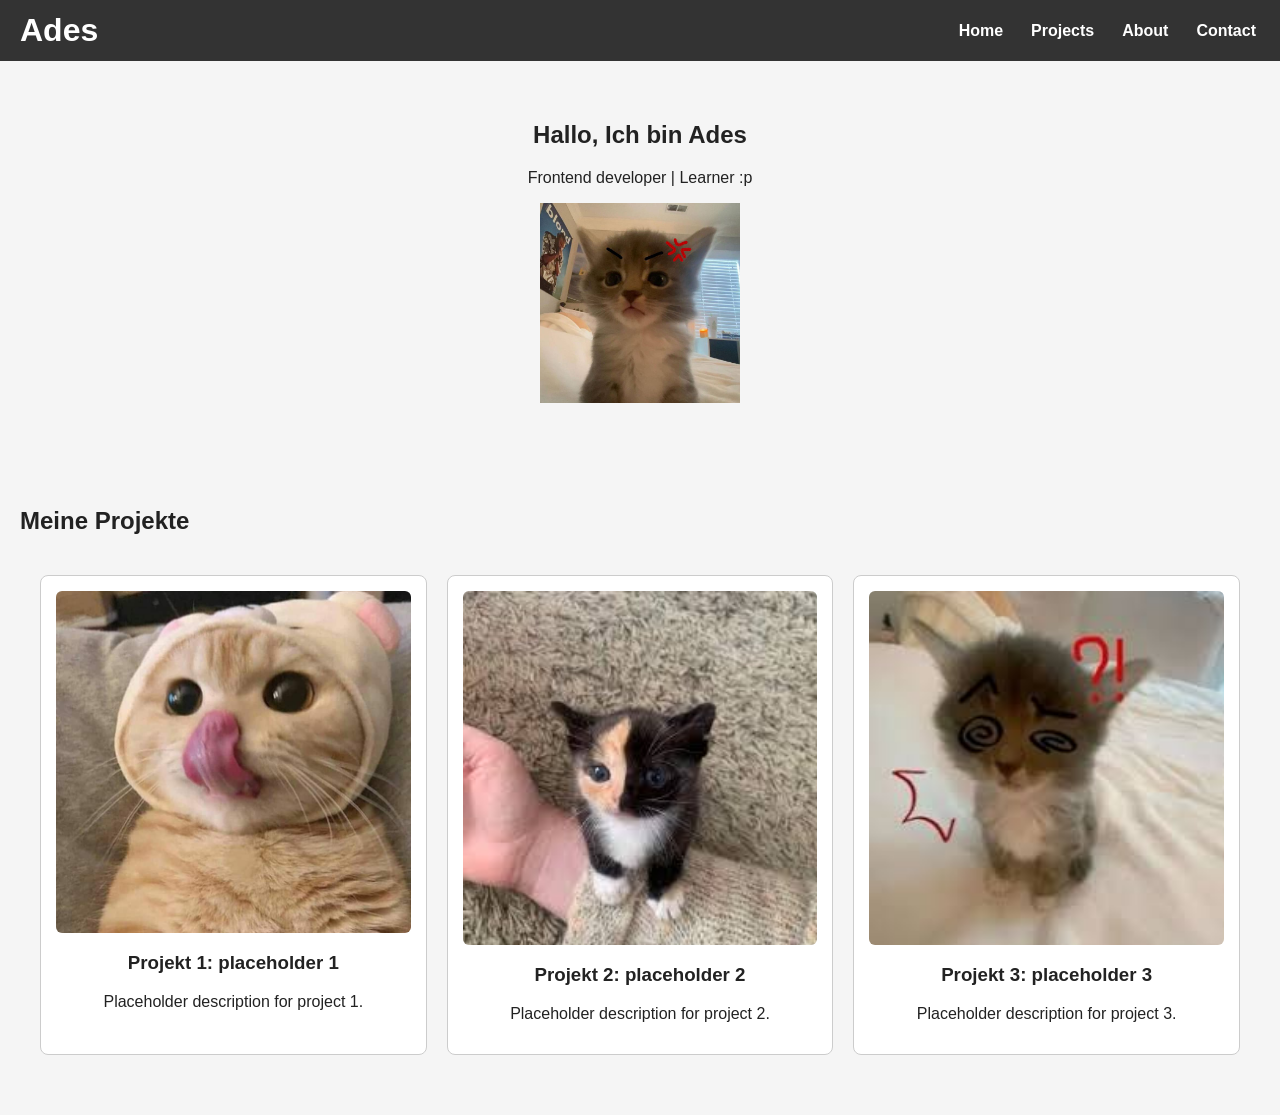
<file: index.html>
<!DOCTYPE html>
<html lang="en">
<head>
    <meta charset="UTF-8">
    <meta name="viewport" content="width=device-width, initial-scale=1.0">
    <title> Ades | Portfolio</title>
    <link rel="stylesheet" href="css/style.css">
</head>
<body>
    <header>
        <h1>Ades</h1>
        <div class="container">
            <nav>
                <ul>
                    <li><a href="index.html">Home</a></li>
                    <li><a href="projects.html">Projects</a></li>
                    <li><a href="about.html">About</a></li>
                    <li><a href="contact.html">Contact</a></li>
                </ul>
            </nav>
        </div>
    </header>
    <section id="hero">
        <h2>Hallo, Ich bin Ades</h2>
        <p>Frontend developer | Learner :p</p>
        <img src="assets/profile.jpg" alt="Ades pfp" width="200">
    </section>
    <section id="projects">
        <h2>Meine Projekte</h2>
        <div class="projects-container">    
            <div class="project-card">
                <img src="assets/project1.jpg" alt="Project 1 thumbnail">
                <h3>Projekt 1: placeholder 1</h3>
                <p>Placeholder description for project 1.</p>
            </div>
            <div class="project-card">
                <img src="assets/project2.jpg" alt="Project 2 thumbnail">
                <h3>Projekt 2: placeholder 2</h3>
                <p>Placeholder description for project 2.</p>
            </div>
            <div class="project-card">
                <img src="assets/project3.jpg" alt="Project 3 thumbnail">
                <h3>Projekt 3: placeholder 3</h3>
                <p>Placeholder description for project 3.</p>
            </div>
        </div>
    </section>

</body>
</html>
</file>
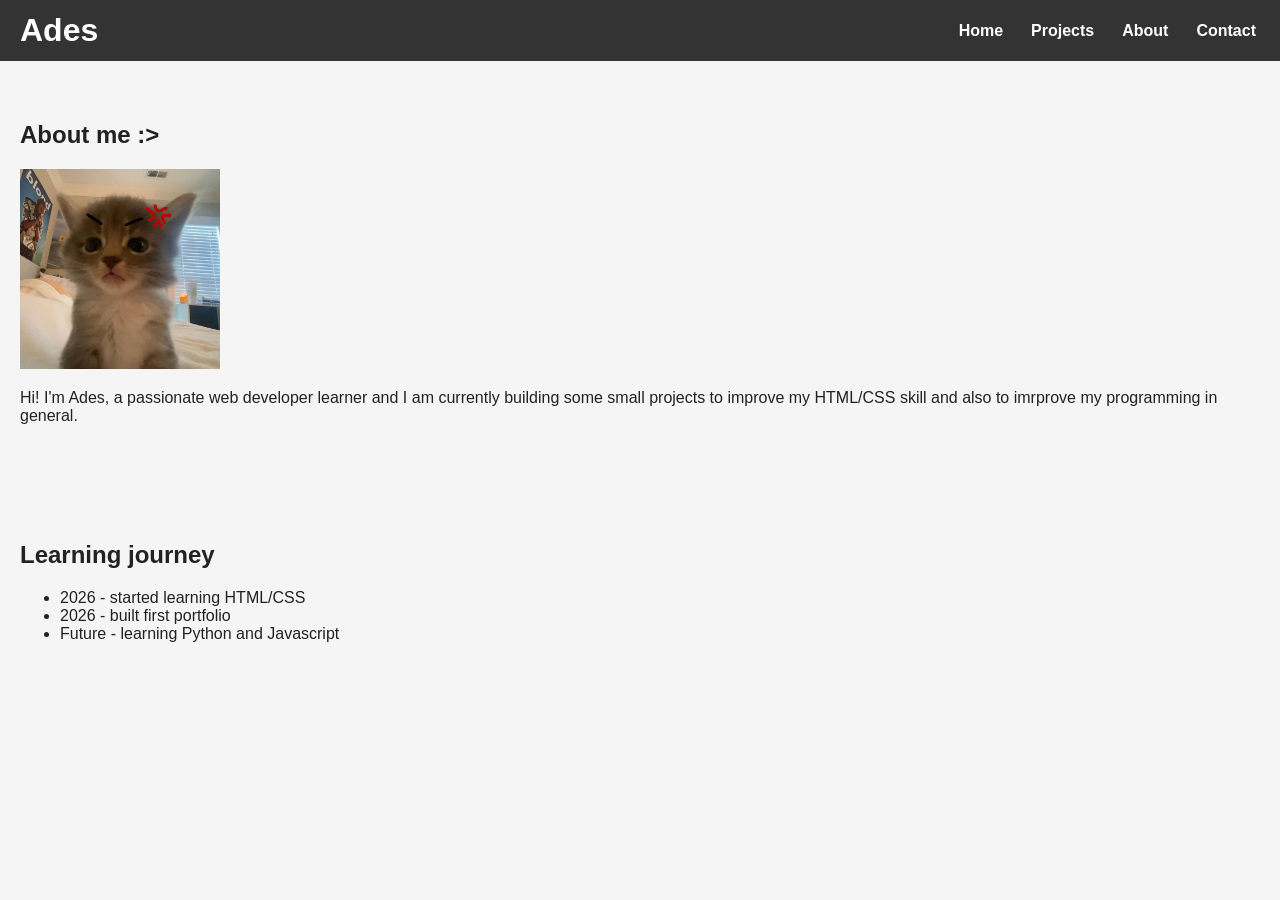
<file: about.html>
<!DOCTYPE html>
<html lang="en">
<head>
    <meta charset="UTF-8">
    <meta name="viewport" content="width=device-width, initial-scale=1.0">
    <title>About | Ades</title>
    <link rel="stylesheet" href="css/style.css">
</head>
<body>
    <header>
        <h1>Ades</h1>
        <div class="container">
            <nav>
                <ul>
                    <li><a href="index.html">Home</a></li>
                    <li><a href="projects.html">Projects</a></li>
                    <li><a href="about.html">About</a></li>
                    <li><a href="contact.html">Contact</a></li>
                </ul>
            </nav>
        </div>
    </header>
    <section id="about">
        <h2>About me :></h2>
        <img src="assets/profile.jpg" alt="Ades profile photo" width="200">
        <p>Hi! I'm Ades, a passionate web developer learner and I am currently building some small projects to improve my HTML/CSS skill and also to imrprove my programming in general.</p>
    </section>
    <section id="timeline">
        <h2>Learning journey</h2>
        <ul>
            <li>2026 - started learning HTML/CSS</li>
            <li>2026 - built first portfolio</li>
            <li>Future - learning Python and Javascript</li>
        </ul>
    </section>
    
</body>
</html>
</file>
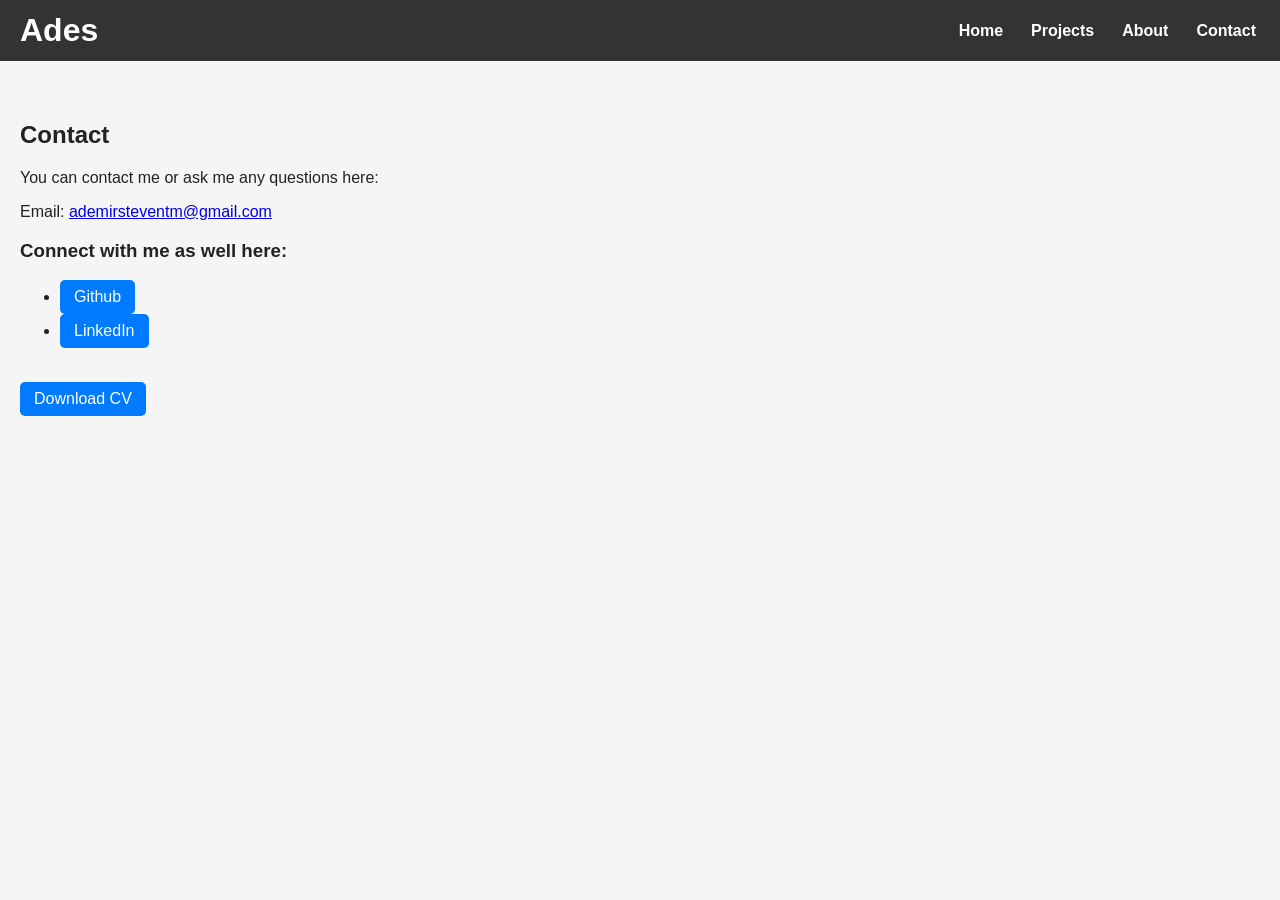
<file: contact.html>
<!DOCTYPE html>
<html lang="en">
<head>
    <meta charset="UTF-8">
    <meta name="viewport" content="width=device-width, initial-scale=1.0">
    <title>Contact | Ades</title>
    <link rel="stylesheet" href="css/style.css">
</head>
<body>
    <header>
        <h1>Ades</h1>
        <div class="container">
            <nav>
                <ul>
                    <li><a href="index.html">Home</a></li>
                    <li><a href="projects.html">Projects</a></li>
                    <li><a href="about.html">About</a></li>
                    <li><a href="contact.html">Contact</a></li>
                </ul>
            </nav>
        </div>
    </header>
    <section id="contact">
        <h2>Contact</h2>
        <p>You can contact me or ask me any questions here:</p>
        <p>Email: <a href="mailto:ademirsteventm@gmail.com">ademirsteventm@gmail.com</a></p>
        <h3>Connect with me as well here:</h3>
        <ul>
            <li><a href="https://github.com/d34thwish" class="button">Github</a></li>
            <li><a href="https://www.linkedin.com" class="button">LinkedIn</a></li>
        </ul>
        <br>
        <a href="assets/cv.pdf" download class="button">Download CV</a>
    </section>
    
</body>
</html>
</file>
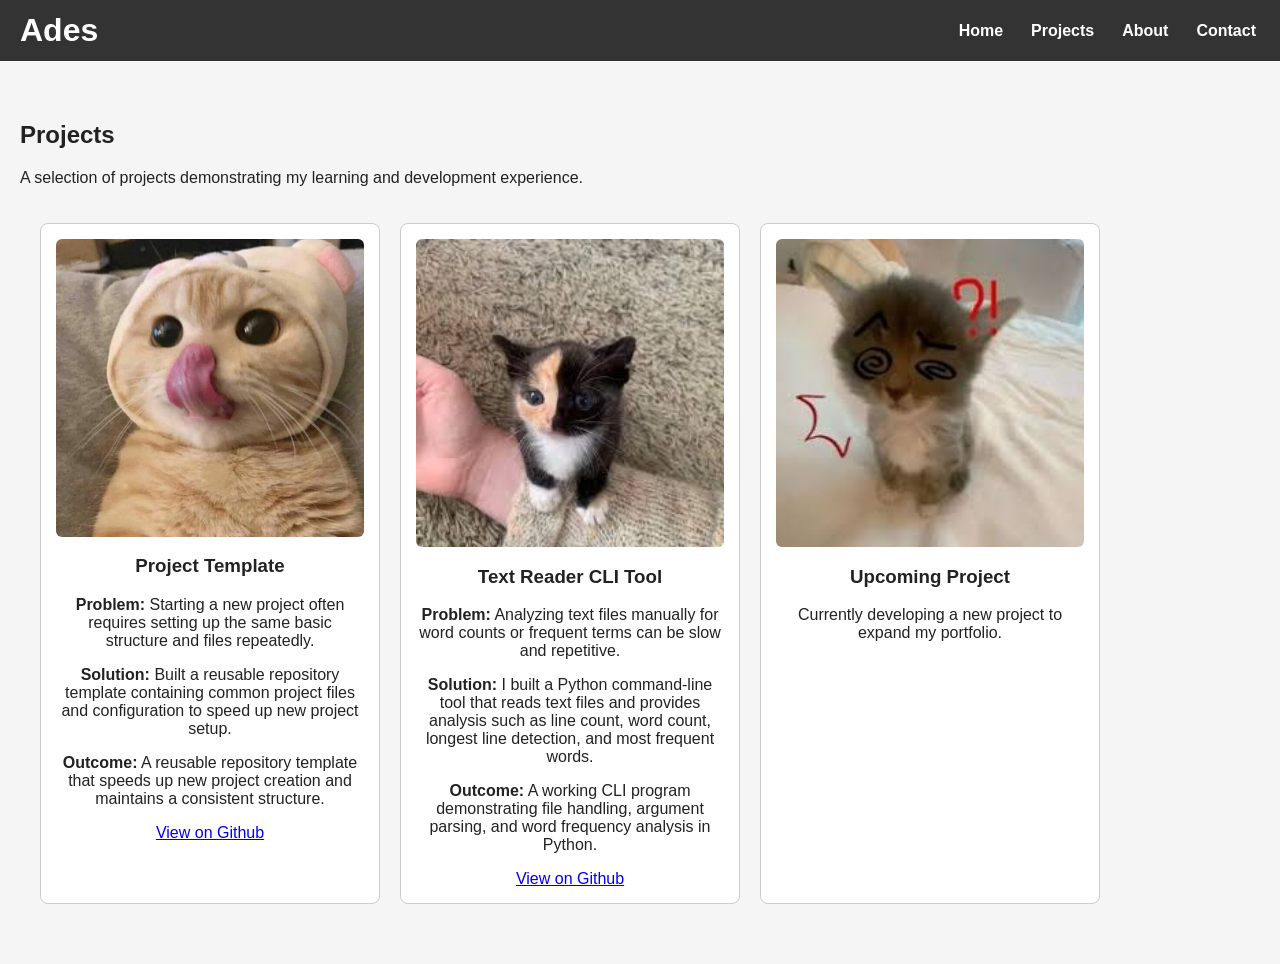
<file: projects.html>
<!DOCTYPE html>
<html lang="en">
<head>
    <meta charset="UTF-8">
    <meta name="viewport" content="width=device-width, initial-scale=1.0">
    <title>Ades Projects</title>
    <link rel="stylesheet" href="css/style.css">
</head>
<body>
    <header>
        <h1>Ades</h1>
        <div class="container">
            <nav>
                <ul>
                    <li><a href="index.html">Home</a></li>
                    <li><a href="projects.html">Projects</a></li>
                    <li><a href="about.html">About</a></li>
                    <li><a href="contact.html">Contact</a></li>
                </ul>
            </nav>
        </div>
    </header>
    <section id="projects">
        <div class="container"><h2>Projects</h2>
            <p>A selection of projects demonstrating my learning and development experience.</p>
            <div class="projects-container">
                <div class="project-card">
                    <img src="assets/project1.jpg" alt="Template project screenshot">
                    <h3>Project Template</h3>
                    <p><strong>Problem:</strong> Starting a new project often requires setting up the same basic structure and files repeatedly.</p>
                    <p><strong>Solution:</strong> Built a reusable repository template containing common project files and configuration to speed up new project setup.</p>
                    <p><strong>Outcome:</strong> A reusable repository template that speeds up new project creation and maintains a consistent structure.</p>
                    <a href="https://github.com/d34thwish/template" target="_blank" rel="noopener">View on Github</a>
                </div>
                <div class="project-card">
                    <img src="assets/project2.jpg" alt="Text Reader project screenshot">
                    <h3>Text Reader CLI Tool</h3>
                    <p><strong>Problem:</strong> Analyzing text files manually for word counts or frequent terms can be slow and repetitive.</p>
                    <p><strong>Solution:</strong> I built a Python command-line tool that reads text files and provides analysis such as line count, word count, longest line detection, and most frequent words.</p>
                    <p><strong>Outcome:</strong> A working CLI program demonstrating file handling, argument parsing, and word frequency analysis in Python.</p>
                    <a href="https://github.com/d34thwish/TextReader" target="_blank" rel="noopener">View on Github</a>
                </div>
                <div class="project-card">
                    <img src="assets/project3.jpg" alt="Project 3 photo">
                    <h3>Upcoming Project</h3>
                    <p>Currently developing a new project to expand my portfolio.</p>
                </div>
            </div>
        </div>
    </section>
</body>
</html>
</file>
<file: css/style.css>
:root {
    --primary-color: #333;
    --accent-color: #007BFF;
    --background-color: #f5f5f5;
    --text-color: #222;
}


body {
    font-family: Arial, sans-serif;
    margin: auto;
    padding: 0;
    background-color: var(--background-color);
    color: var(--text-color);
}

.container {
    max-width: 1100px;;
}

header {
    background-color: var(--primary-color);
    color: #fff;
    padding: 12px 20px;
    display: flex;
    justify-content: space-between;
    align-items: center;
}

header h1 {
    margin: 0;
}

header nav ul {
    list-style: none;
    display: flex;
    gap: 20px;
    align-items: center;
    margin: 0;
    padding: 0;
}

header nav a {
    color: white;
    text-decoration: none;
    font-weight: bold;
    padding: 6px 4px;
}

header nav a:hover {
    color: var(--accent-color);
}

section {
    padding: 40px 20px;
}

a.button {
    display: inline-block;
    padding: 8px 14px;
    background-color: var(--accent-color);
    color: white;
    border-radius: 5px;
    text-decoration: none;
}

a.button:hover {
    background-color: #0069d9;
}

#hero {
    text-align: center;
}

.projects-container {
    display: grid;
    grid-template-columns: repeat(auto-fit, minmax(250px, 1fr));
    gap: 20px;
    padding: 20px;
}

.project-card {
    border: 1px solid #ccc;
    padding: 15px;
    text-align: center;
    transition: transform 0.18s ease, box-shadow 0.18s ease, border-color 0.18s ease;
    background: white;
    border-radius: 8px;
    max-width: 100%;
}

.project-card:hover {
    transform: translateY(-5px) scale(1.03);
    box-shadow: 0 6px 12px rgba(0, 0, 0, 0.15);
    border-color: var(--accent-color);
}

.project-card img {
    width: 100%;
    height: auto;
    display: block;
    border-radius: 6px;
    margin-bottom: 12px;
}

img {
    max-width: 100%;
    height: auto;
}

@media (max-width: 768px) {

header {
    flex-direction: column;
    text-align: center;
}

header nav ul {
    flex-direction: column;
    gap: 10px;
}

}

html {
    scroll-behavior: smooth;
}
</file>
